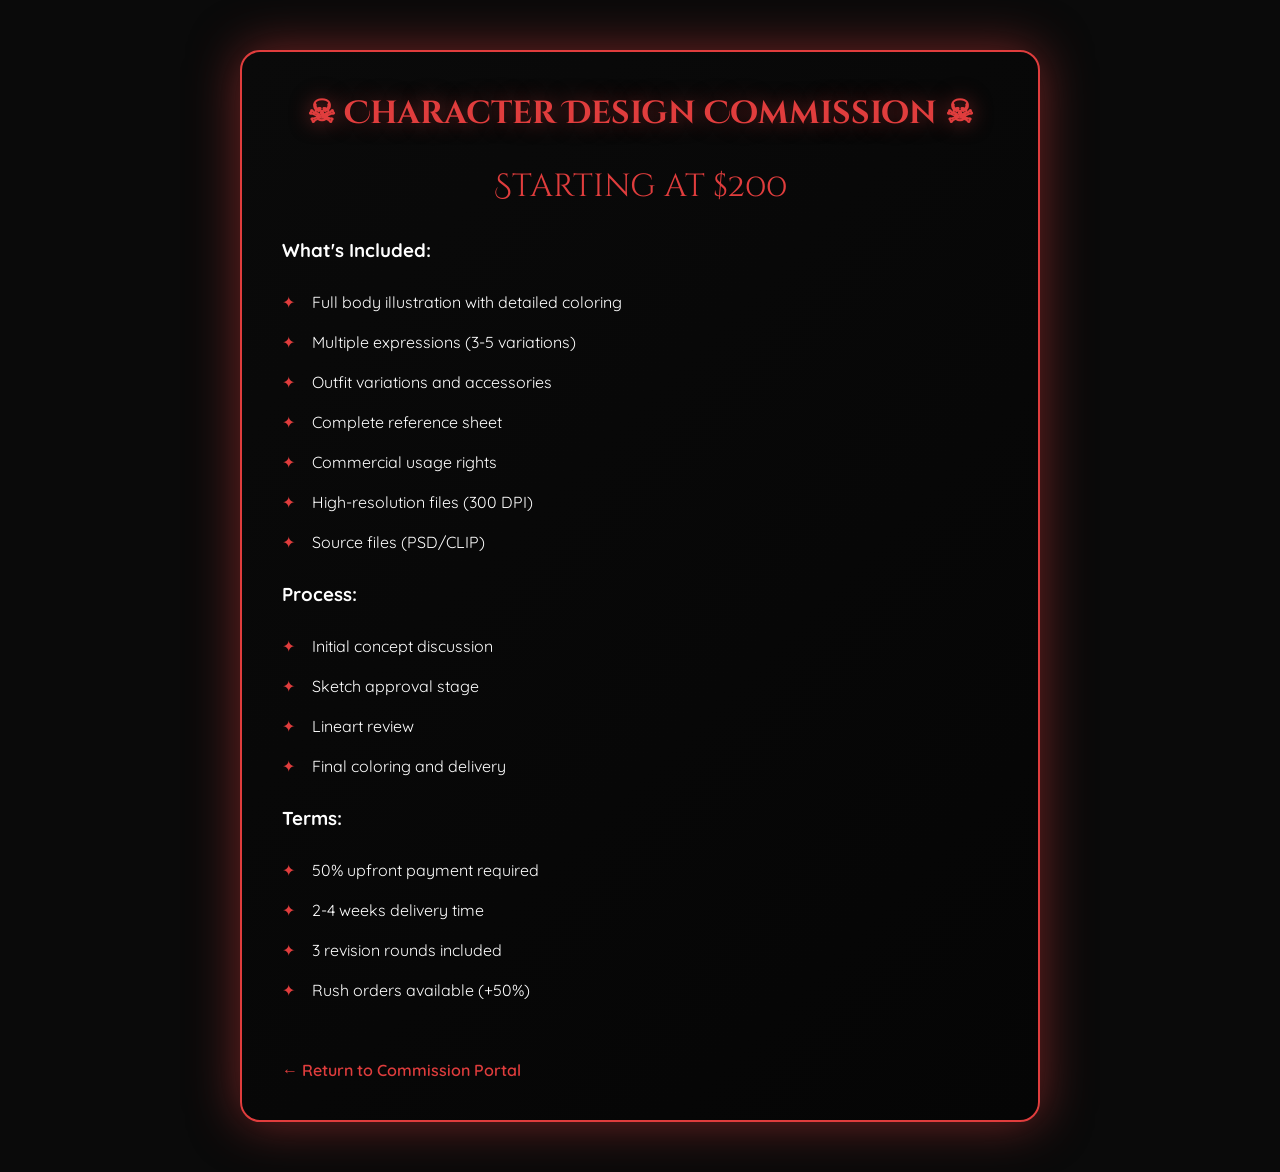
<file: commissions/character-design.html>
<!DOCTYPE html>
<html lang="en">
<head>
    <meta charset="UTF-8">
    <meta name="viewport" content="width=device-width, initial-scale=1.0">
    <title>Character Design - Kagura Commissions</title>
    <link href="https://fonts.googleapis.com/css2?family=Cinzel+Decorative:wght@400;700;900&family=Quicksand:wght@300;400;500;600;700&display=swap" rel="stylesheet">
    <style>
        :root {
            --primary-red: #e03d3d;
            --dark-bg: #0a0a0a;
            --darker-bg: #050505;
            --white: #ffffff;
            --gray: #999999;
            --glow-red: rgba(224, 61, 61, 0.5);
        }
        
        * {
            margin: 0;
            padding: 0;
            box-sizing: border-box;
        }
        
        body {
            font-family: 'Quicksand', sans-serif;
            background: var(--dark-bg);
            color: var(--white);
            min-height: 100vh;
            padding: 50px;
        }
        
        .container {
            max-width: 800px;
            margin: 0 auto;
            background: linear-gradient(135deg, var(--dark-bg), var(--darker-bg));
            border: 2px solid var(--primary-red);
            border-radius: 20px;
            padding: 40px;
            box-shadow: 0 0 50px var(--glow-red);
        }
        
        h1 {
            font-family: 'Cinzel Decorative', serif;
            color: var(--primary-red);
            text-align: center;
            margin-bottom: 30px;
            text-shadow: 0 0 20px var(--glow-red);
        }
        
        .price-tag {
            text-align: center;
            font-size: 2rem;
            color: var(--primary-red);
            margin-bottom: 30px;
            font-family: 'Cinzel Decorative', serif;
        }
        
        ul {
            list-style: none;
            margin: 20px 0;
        }
        
        li {
            padding: 10px 0;
            padding-left: 30px;
            position: relative;
        }
        
        li::before {
            content: '✦';
            position: absolute;
            left: 0;
            color: var(--primary-red);
        }
        
        .back-link {
            display: inline-block;
            margin-top: 30px;
            color: var(--primary-red);
            text-decoration: none;
            font-weight: 600;
        }
        
        .back-link:hover {
            text-shadow: 0 0 10px var(--glow-red);
        }
    </style>
</head>
<body>
    <div class="container">
        <h1>☠ Character Design Commission ☠</h1>
        <div class="price-tag">Starting at $200</div>
        
        <h3>What's Included:</h3>
        <ul>
            <li>Full body illustration with detailed coloring</li>
            <li>Multiple expressions (3-5 variations)</li>
            <li>Outfit variations and accessories</li>
            <li>Complete reference sheet</li>
            <li>Commercial usage rights</li>
            <li>High-resolution files (300 DPI)</li>
            <li>Source files (PSD/CLIP)</li>
        </ul>
        
        <h3>Process:</h3>
        <ul>
            <li>Initial concept discussion</li>
            <li>Sketch approval stage</li>
            <li>Lineart review</li>
            <li>Final coloring and delivery</li>
        </ul>
        
        <h3>Terms:</h3>
        <ul>
            <li>50% upfront payment required</li>
            <li>2-4 weeks delivery time</li>
            <li>3 revision rounds included</li>
            <li>Rush orders available (+50%)</li>
        </ul>
        
        <a href="../index.html#commissions" class="back-link">← Return to Commission Portal</a>
    </div>
</body>
</html>
</file>
